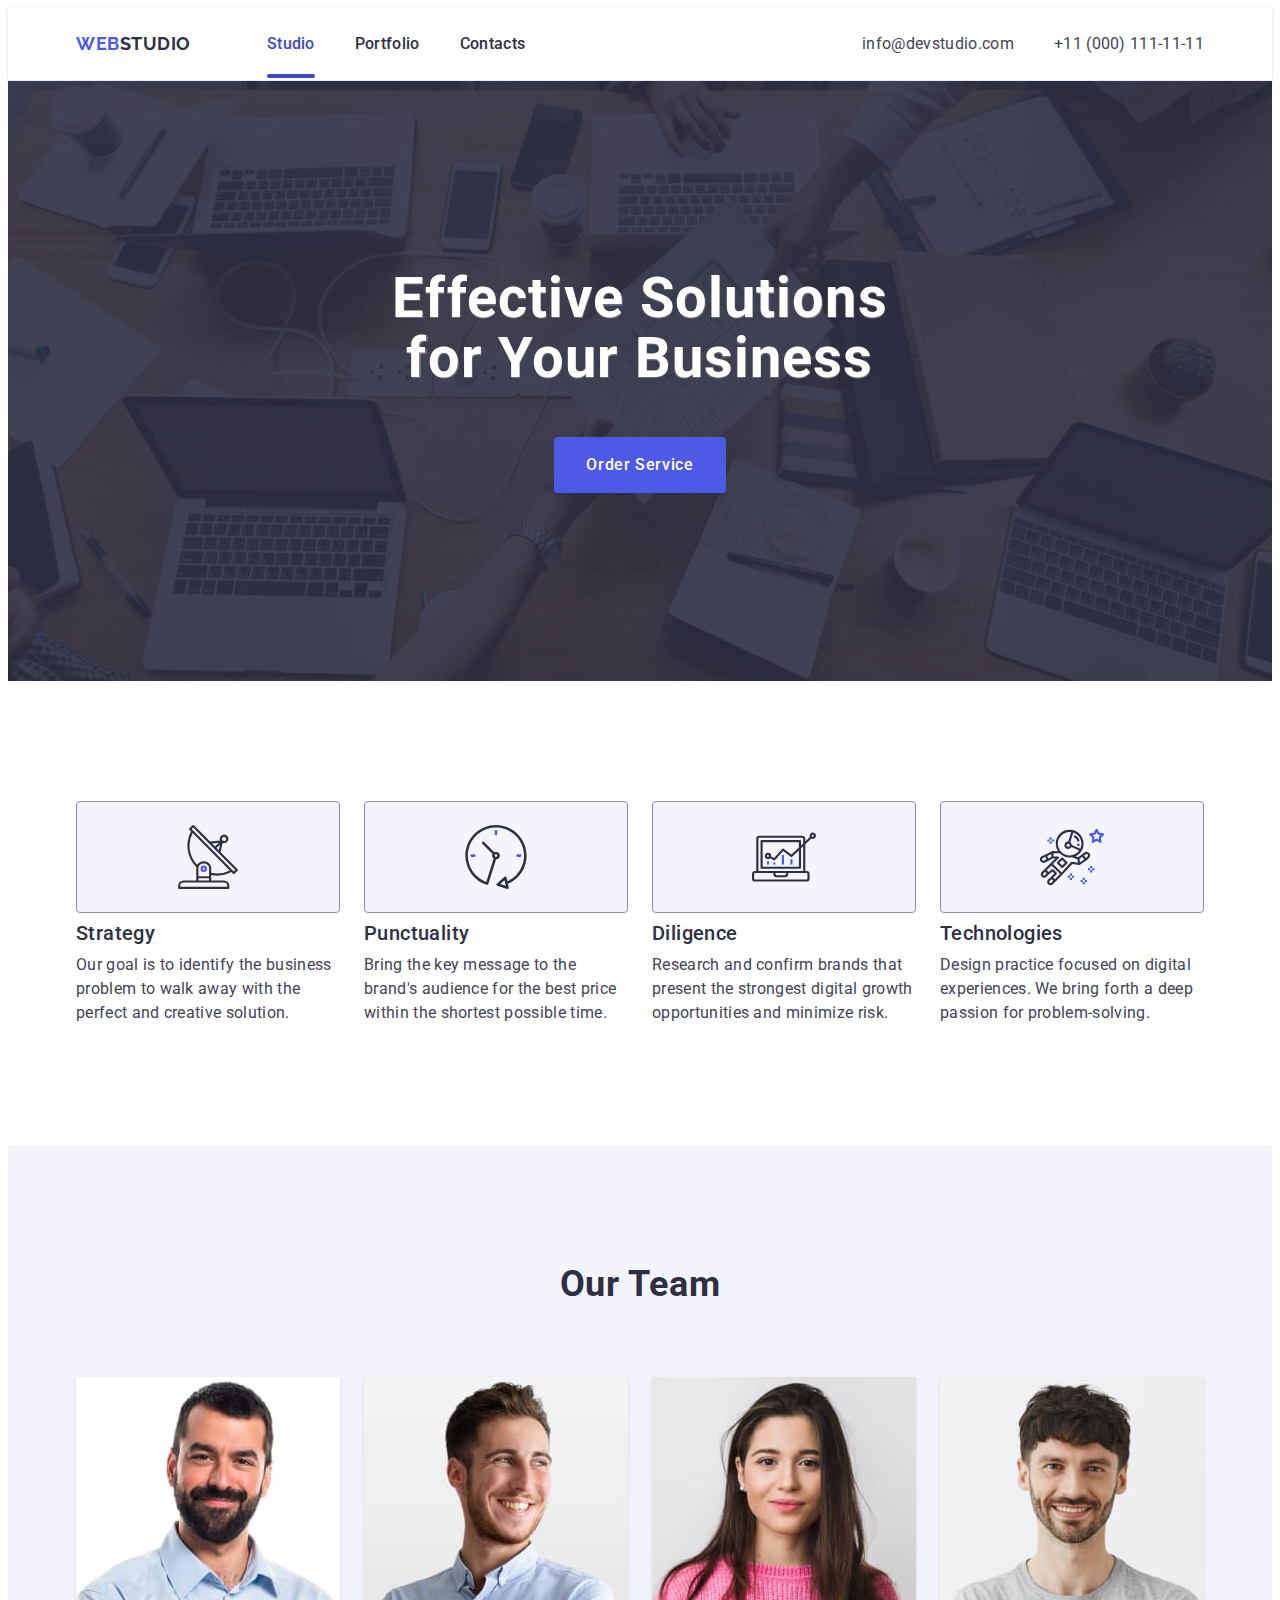
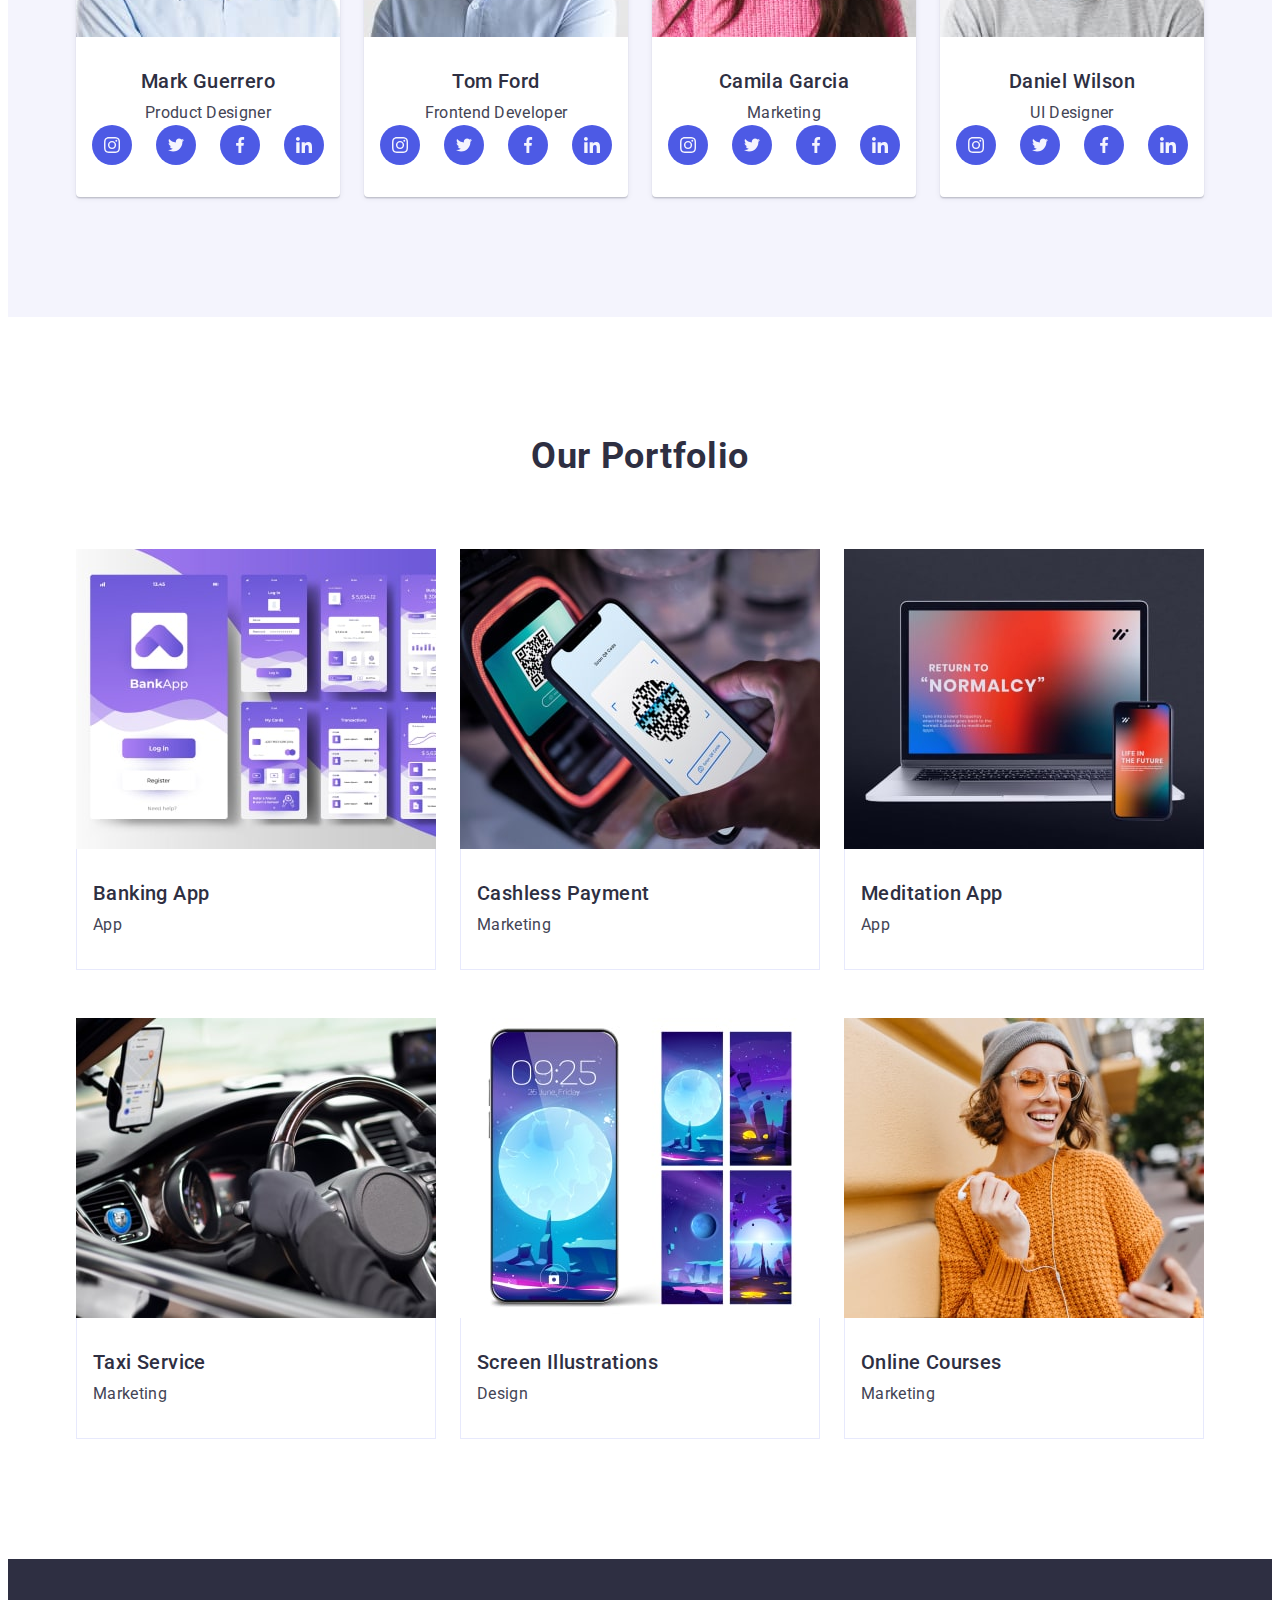
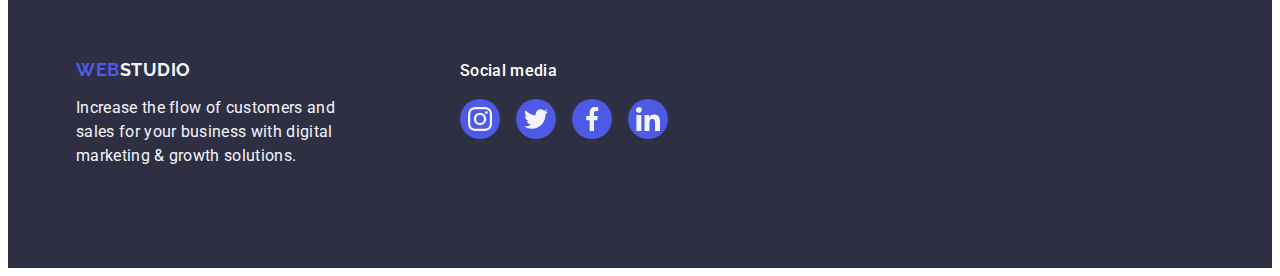
<file: index.html>
<!DOCTYPE html>
<html lang="en">
  <head>
    <meta charset="UTF-8" />
    <meta http-equiv="X-UA-Compatible" content="IE=edge" />
    <meta name="viewport" content="width=device-width, initial-scale=1.0" />
    <title>WebStudio</title>
    <link rel="preconnect" href="https://fonts.googleapis.com" />
    <link rel="preconnect" href="https://fonts.gstatic.com" crossorigin />
    <link
      href="https://fonts.googleapis.com/css2?family=Raleway:wght@700&family=Roboto:wght@400;500;700&display=swap"
      rel="stylesheet"
    />
    <link
      rel="stylesheet"
      href="https://cdnjs.cloudflare.com/ajax/libs/modern-normalize/2.0.0/modern-normalize.min.css"
      integrity="sha512-4xo8blKMVCiXpTaLzQSLSw3KFOVPWhm/TRtuPVc4WG6kUgjH6J03IBuG7JZPkcWMxJ5huwaBpOpnwYElP/m6wg=="
      crossorigin="anonymous"
      referrerpolicy="no-referrer"
    />

    <link rel="stylesheet" href="./css/styles.css" />
  </head>
  <body>
    <!-- Header -->
    <header class="header">
      <div class="container header-container">
        <nav class="header-navigation">
          <a href="./index.html" class="header-logo" target="_self"
            >Web<span class="header-logo-color">Studio</span></a
          >
          <ul class="header-menu-list">
            <li class="header-menu-item">
              <a href="./index.html" class="header-menu-link current">Studio</a>
            </li>
            <li class="header-menu-item">
              <a href="" class="header-menu-link">Portfolio</a>
            </li>
            <li class="header-menu-item">
              <a href="" class="header-menu-link">Contacts</a>
            </li>
          </ul>
        </nav>
        <address class="header-address">
          <ul class="header-address-list">
            <li class="header-address-item">
              <a
                href="mailto:info@devstudio.com"
                class="header-address-mail-phone"
                >info@devstudio.com</a
              >
            </li>
            <li class="header-address-item">
              <a href="tel:+110001111111" class="header-address-mail-phone"
                >+11 (000) 111-11-11</a
              >
            </li>
          </ul>
        </address>
      </div>
    </header>

    <!--Main-->
    <main>
      <!--Hero section 1-->
      <section class="hero">
        <div class="container">
          <h1 class="hero-title">Effective Solutions for Your Business</h1>
          <button type="button" class="hero-btn">Order Service</button>
        </div>
      </section>

      <!-- Priority section 2 -->
      <section class="priority">
        <div class="container">
          <h2 class="visually-hidden">Priority</h2>
          <ul class="priority-list">
            <li class="priority-item">
              <div class="icons-container">
                <svg class="icon" width="64" height="64">
                  <use href="./images/icons.svg#icon-antenna-1"></use>
                </svg>
              </div>
              <h3 class="priority-subtitle">Strategy</h3>
              <p class="priority-item-text">
                Our goal is to identify the business problem to walk away with
                the perfect and creative solution.
              </p>
            </li>
            <li class="priority-item">
              <div class="icons-container">
                <svg class="icon" width="64" height="64">
                  <use href="./images/icons.svg#icon-clock-1"></use>
                </svg>
              </div>
              <h3 class="priority-subtitle">Punctuality</h3>
              <p class="priority-item-text">
                Bring the key message to the brand's audience for the best price
                within the shortest possible time.
              </p>
            </li>
            <li class="priority-item">
              <div class="icons-container">
                <svg class="icon" width="64" height="64">
                  <use href="./images/icons.svg#icon-diagram-1"></use>
                </svg>
              </div>
              <h3 class="priority-subtitle">Diligence</h3>
              <p class="priority-item-text">
                Research and confirm brands that present the strongest digital
                growth opportunities and minimize risk.
              </p>
            </li>
            <li class="priority-item">
              <div class="icons-container">
                <svg class="icon" width="64" height="64">
                  <use href="./images/icons.svg#icon-astronaut-1"></use>
                </svg>
              </div>
              <h3 class="priority-subtitle">Technologies</h3>
              <p class="priority-item-text">
                Design practice focused on digital experiences. We bring forth a
                deep passion for problem-solving.
              </p>
            </li>
          </ul>
        </div>
      </section>

      <!-- Our team section 3 -->
      <section class="our-team">
        <div class="container">
          <h2 class="our-team-title">Our Team</h2>
          <ul class="our-team-list">
            <li class="our-team-item">
              <img
                src="./images/Our-Team/img1.jpg"
                class="our-team-img"
                alt="Mark Guerrero"
                width="264"
                height="260"
              />
              <div class="our-team-name">
                <h3 class="our-team-subtitle">Mark Guerrero</h3>
                <p class="our-team-item-text">Product Designer</p>
                <ul class="socials">
                  <li class="socials-item">
                    <a
                      class="socials-link"
                      href="https://www.instagram.com/"
                      target="_blank"
                    >
                      <svg class="socials-icon" width="16" height="16">
                        <use href="./images/icons.svg#icon-instagram-2"></use>
                      </svg>
                    </a>
                  </li>
                  <li class="socials-item">
                    <a
                      class="socials-link"
                      href="https://twitter.com/"
                      target="_blank"
                    >
                      <svg class="socials-icon" width="16" height="16">
                        <use href="./images/icons.svg#icon-twitter-1"></use>
                      </svg>
                    </a>
                  </li>
                  <li class="socials-item">
                    <a
                      class="socials-link"
                      href="https://www.facebook.com/"
                      target="_blank"
                    >
                      <svg class="socials-icon" width="16" height="16">
                        <use href="./images/icons.svg#icon-facebook-1"></use>
                      </svg>
                    </a>
                  </li>
                  <li class="socials-item">
                    <a
                      class="socials-link"
                      href="https://www.linkedin.com/"
                      target="_blank"
                    >
                      <svg class="socials-icon" width="16" height="16">
                        <use href="./images/icons.svg#icon-linkedin-1"></use>
                      </svg>
                    </a>
                  </li>
                </ul>
              </div>
            </li>
            <li class="our-team-item">
              <img
                src="./images/Our-Team/img2.jpg"
                class="our-team-img"
                alt="Tom Ford"
                width="264"
                height="260"
              />
              <div class="our-team-name">
                <h3 class="our-team-subtitle">Tom Ford</h3>
                <p class="our-team-item-text">Frontend Developer</p>
                <ul class="socials">
                  <li class="socials-item">
                    <a
                      class="socials-link"
                      href="https://www.instagram.com/"
                      target="_blank"
                    >
                      <svg class="socials-icon" width="16" height="16">
                        <use href="./images/icons.svg#icon-instagram-2"></use>
                      </svg>
                    </a>
                  </li>
                  <li class="socials-item">
                    <a
                      class="socials-link"
                      href="https://twitter.com/"
                      target="_blank"
                    >
                      <svg class="socials-icon" width="16" height="16">
                        <use href="./images/icons.svg#icon-twitter-1"></use>
                      </svg>
                    </a>
                  </li>
                  <li class="socials-item">
                    <a
                      class="socials-link"
                      href="https://www.facebook.com/"
                      target="_blank"
                    >
                      <svg class="socials-icon" width="16" height="16">
                        <use href="./images/icons.svg#icon-facebook-1"></use>
                      </svg>
                    </a>
                  </li>
                  <li class="socials-item">
                    <a
                      class="socials-link"
                      href="https://www.linkedin.com/"
                      target="_blank"
                    >
                      <svg class="socials-icon" width="16" height="16">
                        <use href="./images/icons.svg#icon-linkedin-1"></use>
                      </svg>
                    </a>
                  </li>
                </ul>
              </div>
            </li>
            <li class="our-team-item">
              <img
                src="./images/Our-Team/img3.jpg"
                class="our-team-img"
                alt="Camila Garcia"
                width="264"
                height="260"
              />
              <div class="our-team-name">
                <h3 class="our-team-subtitle">Camila Garcia</h3>
                <p class="our-team-item-text">Marketing</p>
                <ul class="socials">
                  <li class="socials-item">
                    <a
                      class="socials-link"
                      href="https://www.instagram.com/"
                      target="_blank"
                    >
                      <svg class="socials-icon" width="16" height="16">
                        <use href="./images/icons.svg#icon-instagram-2"></use>
                      </svg>
                    </a>
                  </li>
                  <li class="socials-item">
                    <a
                      class="socials-link"
                      href="https://twitter.com/"
                      target="_blank"
                    >
                      <svg class="socials-icon" width="16" height="16">
                        <use href="./images/icons.svg#icon-twitter-1"></use>
                      </svg>
                    </a>
                  </li>
                  <li class="socials-item">
                    <a
                      class="socials-link"
                      href="https://www.facebook.com/"
                      target="_blank"
                    >
                      <svg class="socials-icon" width="16" height="16">
                        <use href="./images/icons.svg#icon-facebook-1"></use>
                      </svg>
                    </a>
                  </li>
                  <li class="socials-item">
                    <a
                      class="socials-link"
                      href="https://www.linkedin.com/"
                      target="_blank"
                    >
                      <svg class="socials-icon" width="16" height="16">
                        <use href="./images/icons.svg#icon-linkedin-1"></use>
                      </svg>
                    </a>
                  </li>
                </ul>
              </div>
            </li>
            <li class="our-team-item">
              <img
                src="./images/Our-Team/img4.jpg"
                class="our-team-img"
                alt="Daniel Wilson"
                width="264"
                height="260"
              />
              <div class="our-team-name">
                <h3 class="our-team-subtitle">Daniel Wilson</h3>
                <p class="our-team-item-text">UI Designer</p>
                <ul class="socials">
                  <li class="socials-item">
                    <a
                      class="socials-link"
                      href="https://www.instagram.com/"
                      target="_blank"
                    >
                      <svg class="socials-icon" width="16" height="16">
                        <use href="./images/icons.svg#icon-instagram-2"></use>
                      </svg>
                    </a>
                  </li>
                  <li class="socials-item">
                    <a
                      class="socials-link"
                      href="https://twitter.com/"
                      target="_blank"
                    >
                      <svg class="socials-icon" width="16" height="16">
                        <use href="./images/icons.svg#icon-twitter-1"></use>
                      </svg>
                    </a>
                  </li>
                  <li class="socials-item">
                    <a
                      class="socials-link"
                      href="https://www.facebook.com/"
                      target="_blank"
                    >
                      <svg class="socials-icon" width="16" height="16">
                        <use href="./images/icons.svg#icon-facebook-1"></use>
                      </svg>
                    </a>
                  </li>
                  <li class="socials-item">
                    <a
                      class="socials-link"
                      href="https://www.linkedin.com/"
                      target="_blank"
                    >
                      <svg class="socials-icon" width="16" height="16">
                        <use href="./images/icons.svg#icon-linkedin-1"></use>
                      </svg>
                    </a>
                  </li>
                </ul>
              </div>
            </li>
          </ul>
        </div>
      </section>
      <!-- Our Portfolio section 4 -->
      <section class="our-portfolio">
        <div class="container">
          <h2 class="our-portfolio-title">Our Portfolio</h2>
          <ul class="our-portfolio-list">
            <!-- Row1 -->
            <li class="our-portfolio-item">
              <div class="thumb">
                <img
                  src="./images/Portfolio/project-card-1-row1.jpg"
                  class="our-portfolio-img"
                  alt="Banking App"
                  width="360"
                  height="300"
                />
                <p class="overlay">
                  14 Stylish and User-Friendly App Design Concepts · Task
                  Manager App · Calorie Tracker App · Exotic Fruit Ecommerce App
                  · Cloud Storage App
                </p>
              </div>
              <div class="our-portfolio-application-name">
                <h3 class="our-portfolio-subtitle">Banking App</h3>
                <p class="our-portfolio-item-text">App</p>
              </div>
            </li>
            <li class="our-portfolio-item">
              <div class="thumb">
                <img
                  src="./images/Portfolio/project-card-2-row1.jpg"
                  class="our-portfolio-img"
                  alt="Cashless Payment"
                  width="360"
                  height="300"
                />
                <p class="overlay">
                  14 Stylish and User-Friendly App Design Concepts · Task
                  Manager App · Calorie Tracker App · Exotic Fruit Ecommerce App
                  · Cloud Storage App
                </p>
              </div>
              <div class="our-portfolio-application-name">
                <h3 class="our-portfolio-subtitle">Cashless Payment</h3>
                <p class="our-portfolio-item-text">Marketing</p>
              </div>
            </li>
            <li class="our-portfolio-item">
              <div class="thumb">
                <img
                  src="./images/Portfolio/project-card-3-row1.jpg"
                  class="our-portfolio-img"
                  alt="Meditation App"
                  width="360"
                  height="300"
                />
                <p class="overlay">
                  14 Stylish and User-Friendly App Design Concepts · Task
                  Manager App · Calorie Tracker App · Exotic Fruit Ecommerce App
                  · Cloud Storage App
                </p>
              </div>
              <div class="our-portfolio-application-name">
                <h3 class="our-portfolio-subtitle">Meditation App</h3>
                <p class="our-portfolio-item-text">App</p>
              </div>
            </li>
            <!-- Row2 -->
            <li class="our-portfolio-item">
              <div class="thumb">
                <img
                  src="./images/Portfolio/project-card-1-row2.jpg"
                  class="our-portfolio-img"
                  alt="Taxi Service"
                  width="360"
                  height="300"
                />
                <p class="overlay">
                  14 Stylish and User-Friendly App Design Concepts · Task
                  Manager App · Calorie Tracker App · Exotic Fruit Ecommerce App
                  · Cloud Storage App
                </p>
              </div>
              <div class="our-portfolio-application-name">
                <h3 class="our-portfolio-subtitle">Taxi Service</h3>
                <p class="our-portfolio-item-text">Marketing</p>
              </div>
            </li>
            <li class="our-portfolio-item">
              <div class="thumb">
                <img
                  src="./images/Portfolio/project-card-2-row2.jpg"
                  class="our-portfolio-img"
                  alt="Screen Illustrations"
                  width="360"
                  height="300"
                />
                <p class="overlay">
                  14 Stylish and User-Friendly App Design Concepts · Task
                  Manager App · Calorie Tracker App · Exotic Fruit Ecommerce App
                  · Cloud Storage App
                </p>
              </div>
              <div class="our-portfolio-application-name">
                <h3 class="our-portfolio-subtitle">Screen Illustrations</h3>
                <p class="our-portfolio-item-text">Design</p>
              </div>
            </li>
            <li class="our-portfolio-item">
              <div class="thumb">
                <img
                  src="./images/Portfolio/project-card-3-row2.jpg"
                  class="our-portfolio-img"
                  alt="Online Courses"
                  width="360"
                  height="300"
                />
                <p class="overlay">
                  14 Stylish and User-Friendly App Design Concepts · Task
                  Manager App · Calorie Tracker App · Exotic Fruit Ecommerce App
                  · Cloud Storage App
                </p>
              </div>
              <div class="our-portfolio-application-name">
                <h3 class="our-portfolio-subtitle">Online Courses</h3>
                <p class="our-portfolio-item-text">Marketing</p>
              </div>
            </li>
          </ul>
        </div>
      </section>
    </main>

    <!--Footer-->
    <footer class="footer">
      <div class="container footer-container">
        <div class="footer-logo-container">
          <a href="./index.html" class="footer-logo" target="_self"
            >Web<span class="footer-logo-color">Studio</span></a
          >
          <p class="footer-text">
            Increase the flow of customers and sales for your business with
            digital marketing & growth solutions.
          </p>
        </div>
        <div>
          <p class="socials-text">Social media</p>
          <ul class="footer-socials">
            <li class="footer-socials-item">
              <a
                class="footer-socials-link"
                href="https://www.instagram.com/"
                target="_blank"
              >
                <svg class="footer-socials-icon" width="24" height="24">
                  <use href="./images/icons.svg#icon-instagram-2"></use>
                </svg>
              </a>
            </li>
            <li class="footer-socials-item">
              <a
                class="footer-socials-link"
                href="https://twitter.com/"
                target="_blank"
              >
                <svg class="footer-socials-icon" width="24" height="24">
                  <use href="./images/icons.svg#icon-twitter-1"></use>
                </svg>
              </a>
            </li>
            <li class="footer-socials-item">
              <a
                class="footer-socials-link"
                href="https://www.facebook.com/"
                target="_blank"
              >
                <svg class="footer-socials-icon" width="24" height="24">
                  <use href="./images/icons.svg#icon-facebook-1"></use>
                </svg>
              </a>
            </li>
            <li class="footer-socials-item">
              <a
                class="footer-socials-link"
                href="https://www.linkedin.com/"
                target="_blank"
              >
                <svg class="footer-socials-icon" width="24" height="24">
                  <use href="./images/icons.svg#icon-linkedin-1"></use>
                </svg>
              </a>
            </li>
          </ul>
        </div>
      </div>
    </footer>
  </body>
</html>
</file>
<file: css/styles.css>
:root {
  --primary-brand: #4d5ae5;
  --dark: #2e2f42;
  --success: #31d0aa;
  --text: #434455;
  --subtletext: #8e8f99;
  --accent: #e7e9fc;
  --light: #f4f4fd;
  --ftr: #31d0aa;
  --ocean: #404bbf;
  --trasition: 250ms cubic-bezier(0.4, 0, 0.2, 1);
  --main-font: Roboto, sans-serif;
  --secondary-font: Raleway, sans-serif;
}

*,
*::before,
*::after {
  box-sizing: border-box;
}

body {
  font-family: "Roboto", sans-serif;
  color: #434455;
  background-color: #ffffff;
}

p,
h1,
h2,
h3,
h4,
h5,
h6 {
  margin-top: 0;
  margin-bottom: 0;
}

img {
  display: block;
  max-width: 100%;
  height: auto;
}

button {
  cursor: pointer;
  border: none;
  transition: color 250ms cubic-bezier(0.4, 0, 0.2, 1);
}

/* Прибрати крапки і т д */
ul,
ol {
  list-style: none;
  margin-top: 0;
  margin-bottom: 0;
  padding-left: 0;
}

.list {
  list-style: none;
}

.link {
  text-decoration: none;
}

/* Прибрати підкреслення */
a {
  text-decoration: none;
  color: currentColor;
}

.container {
  width: 1158px;
  margin: 0 auto;
  padding: 0 15px;
}

.section {
  padding: 120px;
  padding-bottom: 120px;
}

/* =============HEADER================== */

.header {
  background-color: #fff;
  border-bottom: 1px solid #e7e9fc;
  padding: 24px 0;
  box-shadow: 0px 2px 1px rgba(46, 47, 66, 0.08),
    0px 1px 1px rgba(46, 47, 66, 0.16), 0px 1px 6px rgba(46, 47, 66, 0.08);
}

.header-container {
  display: flex;
  align-items: center;
}

.header-navigation {
  background-color: #fff;
  align-items: center;
  display: flex;
}

.header-logo {
  color: #4d5ae5;
  font-family: Raleway, sans-serif;
  font-size: 18px;
  font-weight: 700;
  line-height: 1.17;
  letter-spacing: 0.03em;
  text-transform: uppercase;
  margin-right: 76px;
}

.header-logo-color {
  color: #2e2f42;
}

.header-menu-list {
  display: inline-flex;
  align-items: flex-start;
  gap: 40px;
}

.header-menu-item {
  gap: 20px;
}

.header-menu-link {
  color: #2e2f42;
  font-size: 16px;
  font-weight: 500;
  line-height: 1.5;
  letter-spacing: 0.02em;
  gap: 40px;
  text-decoration: none;
  padding: 24px 0;
  transition-property: color;
  transition-duration: 250ms;
  transition-timing-function: cubic-bezier(0.4, 0, 0.2, 1);
}

.header-menu-link:hover,
:focus {
  color: #404bbf;
}

.current {
  color: var(--OCEAN, #404bbf);
  position: relative;
}

.current::after {
  background-color: #404bbf;
  width: 48px;
  height: 4px;
  border-radius: 2px;
  content: "";
  position: absolute;
  display: block;
  left: 0;
  bottom: -1px;
}

.header-address {
  font-style: normal;
  margin-left: auto;
}

.header-address-list {
  gap: 40px;
  display: flex;
}
.header-address-item {
}

.header-address-mail-phone {
  color: #434455;
  font-size: 16px;
  font-style: normal;
  font-weight: 400;
  line-height: 1.5;
  letter-spacing: 0.02em;
  align-items: center;
  text-decoration: none;
  transition-property: color;
  transition-duration: 250ms;
  transition-timing-function: cubic-bezier(0.4, 0, 0.2, 1);
}

.header-address-mail-phone:hover,
:focus {
  color: #404bbf;
}

/* ========================================= */

/* =============HERO================== */

.hero {
  background-color: #2e2f42;
  padding: 188px 0;
  background-image: linear-gradient(
      rgba(46, 47, 66, 0.7),
      rgba(46, 47, 66, 0.7)
    ),
    url(../images/hero/people-office.jpg);
  background-repeat: no-repeat;
  background-position: center center;
  background-size: cover;
  max-width: 1440px;
  margin: 0 auto;
}

.hero-title {
  color: #fff;
  text-align: center;
  font-size: 56px;
  font-weight: 700;
  line-height: 1.07;
  letter-spacing: 0.02em;
  max-width: 496px;
  margin: 0 auto;
  margin-bottom: 48px;
}

.hero-btn {
  cursor: pointer;
  border: none;
  background-color: #4d5ae5;
  color: #fff;
  font-family: inherit;
  font-size: 16px;
  font-weight: 500;
  line-height: 1.5;
  letter-spacing: 0.04em;
  display: block;
  min-width: 169px;
  height: 56px;
  border-radius: 4px;
  padding: 16px 32px;
  margin: 0 auto;
  gap: 10px;
  transition: background-color 250ms cubic-bezier(0.4, 0, 0.2, 1);
}

.hero-btn:hover,
.hero-btn:focus {
  background-color: #404bbf;
}
/* ========================================= */

/* =============PRIORITY================== */

.priority {
  background-color: #fff;
  padding: 120px 0;
}

.visually-hidden {
  position: absolute;
  width: 1px;
  height: 1px;
  margin: -1px;
  border: 0;
  padding: 0;
  white-space: nowrap;
  clip-path: inset(100%);
  clip: rect(0 0 0 0);
  overflow: hidden;
}

.priority-list {
  display: flex;
  gap: 24px;
}

.priority-item {
  width: calc((100% - 72px) / 4);
}

.priority-subtitle {
  color: #2e2f42;
  font-size: 20px;
  font-weight: 500;
  line-height: 1.2;
  letter-spacing: 0.02em;
  margin-bottom: 8px;
}

.priority-item-text {
  color: #434455;
  font-size: 16px;
  font-weight: 400;
  line-height: 1.5;
  letter-spacing: 0.02em;
}

.icons-container {
  display: flex;
  align-items: center;
  justify-content: center;
  height: 112px;
  background-color: #f4f4fd;
  border-radius: 4px;
  margin-bottom: 8px;
  border: 1px solid var(--subtletext);
}

/* ========================================= */

/* =============OUR-TEAM================== */

.our-team {
  background-color: #f4f4fd;
  padding: 120px 0;
}

.our-team-title {
  color: #2e2f42;
  text-align: center;
  font-size: 36px;
  font-weight: 700;
  line-height: 1.11;
  letter-spacing: 0.02em;
  text-transform: capitalize;
  margin-bottom: 72px;
}

.our-team-list {
  display: flex;
  gap: 24px;
}

.our-team-item {
  background-color: #fff;
  width: calc((100% - 72px) / 4);
  border-radius: 0px 0px 4px 4px;
  box-shadow: 0px 1px 6px rgba(46, 47, 66, 0.08),
    0px 1px 1px rgba(46, 47, 66, 0.16), 0px 2px 1px rgba(46, 47, 66, 0.08);
}

.our-team-name {
  padding: 32px 0;
}

.our-team-img {
}

.our-team-subtitle {
  color: #2e2f42;
  font-size: 20px;
  font-weight: 500;
  line-height: 1.2;
  letter-spacing: 0.02em;
  text-align: center;
  margin-bottom: 8px;
}

.our-team-item-text {
  color: #434455;
  font-size: 16px;
  line-height: 1.5;
  letter-spacing: 0.02em;
  text-align: center;
}

.socials {
  display: flex;
  justify-content: center;
  gap: 24px;
}

.socials-item {
  width: 40px;
  height: 40px;
}

.socials-link {
  width: 100%;
  height: 100%;
  background-color: #4d5ae5;
  border-radius: 50%;
  display: flex;
  align-items: center;
  justify-content: center;
  transition: background-color 250ms cubic-bezier(0.4, 0, 0.2, 1);
}

.socials-icon {
  fill: #f4f4fd;
}

.socials-link:hover,
:focus {
  background-color: #404bbf;
}

.socials-link:focus {
  background-color: #404bbf;
}

/* ========================================= */

/* =============OUR PORTFOLIO================== */

.our-portfolio {
  background-color: #fff;
  padding-top: 120px;
  padding-bottom: 120px;
}

.our-portfolio-title {
  color: #2e2f42;
  text-align: center;
  font-family: Roboto;
  font-size: 36px;
  font-style: normal;
  font-weight: 700;
  line-height: 1.11;
  letter-spacing: 0.02em;
  text-transform: capitalize;
  margin-bottom: 72px;
}

.our-portfolio-list {
  display: flex;
  background-color: #ffffff;
  flex-wrap: wrap;
  column-gap: 24px;
  row-gap: 48px;
  border-radius: 0px 0px 4px 4px;
}

.our-portfolio-item {
  color: #434455;
  font-size: 16px;
  font-weight: 400;
  line-height: 1.5;
  letter-spacing: 0.02em;
  width: calc((100% - 48px) / 3);
  transition: box-shadow 250ms cubic-bezier(0.4, 0, 0.2, 1);
}

.our-portfolio-item:hover {
  box-shadow: 0px 1px 6px rgba(46, 47, 66, 0.08),
    0px 1px 1px rgba(46, 47, 66, 0.16), 0px 2px 1px rgba(46, 47, 66, 0.08);
}
*/ .our-portfolio-img {
}

.our-portfolio-application-name {
  padding: 32px 16px;
  border: 1px solid #e7e9fc;
  border-top: none;
}

.our-portfolio-subtitle {
  color: #2e2f42;
  font-size: 20px;
  font-weight: 500;
  line-height: 1.2;
  letter-spacing: 0.02em;
  margin-bottom: 8px;
}

.our-portfolio-item-text {
  color: #434455;
  font-family: Roboto;
  font-size: 16px;
  line-height: 1.5;
  letter-spacing: 0.02em;
}

.thumb {
  position: relative;
  overflow: hidden;
}

.thumb .overlay {
  position: absolute;
  margin: 0;
  top: 0;
  bottom: 0;
  left: 0;
  right: 0;
  padding: 40px 32px;
  transition-property: transform;
  transition-duration: 250ms;
  transition-timing-function: cubic-bezier(0.4, 0, 0.2, 1);
  transform: translateY(100%);
  background: var(--IRIS, #4d5ae5);
  color: #f4f4fd;
  font-size: 16px;
  line-height: 1.5;
  letter-spacing: 0.02em;
}

.our-portfolio-item:hover .overlay {
  transform: translateY(0);
  cursor: pointer;
}

/* ========================================= */

/* =============FOOTER================== */

.footer {
  background-color: #2e2f42;
  padding: 100px 0;
}

.footer-container {
  display: flex;
  align-items: baseline;
}

.footer-logo-container {
  margin-right: 120px;
}

.footer-logo {
  color: #4d5ae5;
  font-family: Raleway, sans-serif;
  font-size: 18px;
  font-weight: 700;
  line-height: 1.17;
  letter-spacing: 0.03em;
  text-transform: uppercase;
  display: inline-block;
  margin-bottom: 16px;
}

.footer-logo-color {
  color: #f4f4fd;
}

.footer-text {
  color: #f4f4fd;
  font-size: 16px;
  line-height: 1.5;
  letter-spacing: 0.02em;
  max-width: 264px;
}

.socials-text {
  font-weight: 500;
  font-size: 16px;
  line-height: 1.5;
  letter-spacing: 0.02em;
  color: #ffffff;
  margin-bottom: 16px;
}

.footer-socials {
  display: flex;
  gap: 16px;
}

.footer-socials-item {
  width: 40px;
  height: 40px;
}

.footer-socials-link {
  width: 100%;
  height: 100%;
  background-color: #4d5ae5;
  border-radius: 50%;
  display: flex;
  align-items: center;
  justify-content: center;
  transition: background-color 250ms cubic-bezier(0.4, 0, 0.2, 1);
}

.footer-socials-link:hover,
:focus {
  background-color: #31d0aa;
}

.footer-socials-icon {
  fill: #f4f4fd;
}
/* ========================================= */
</file>
